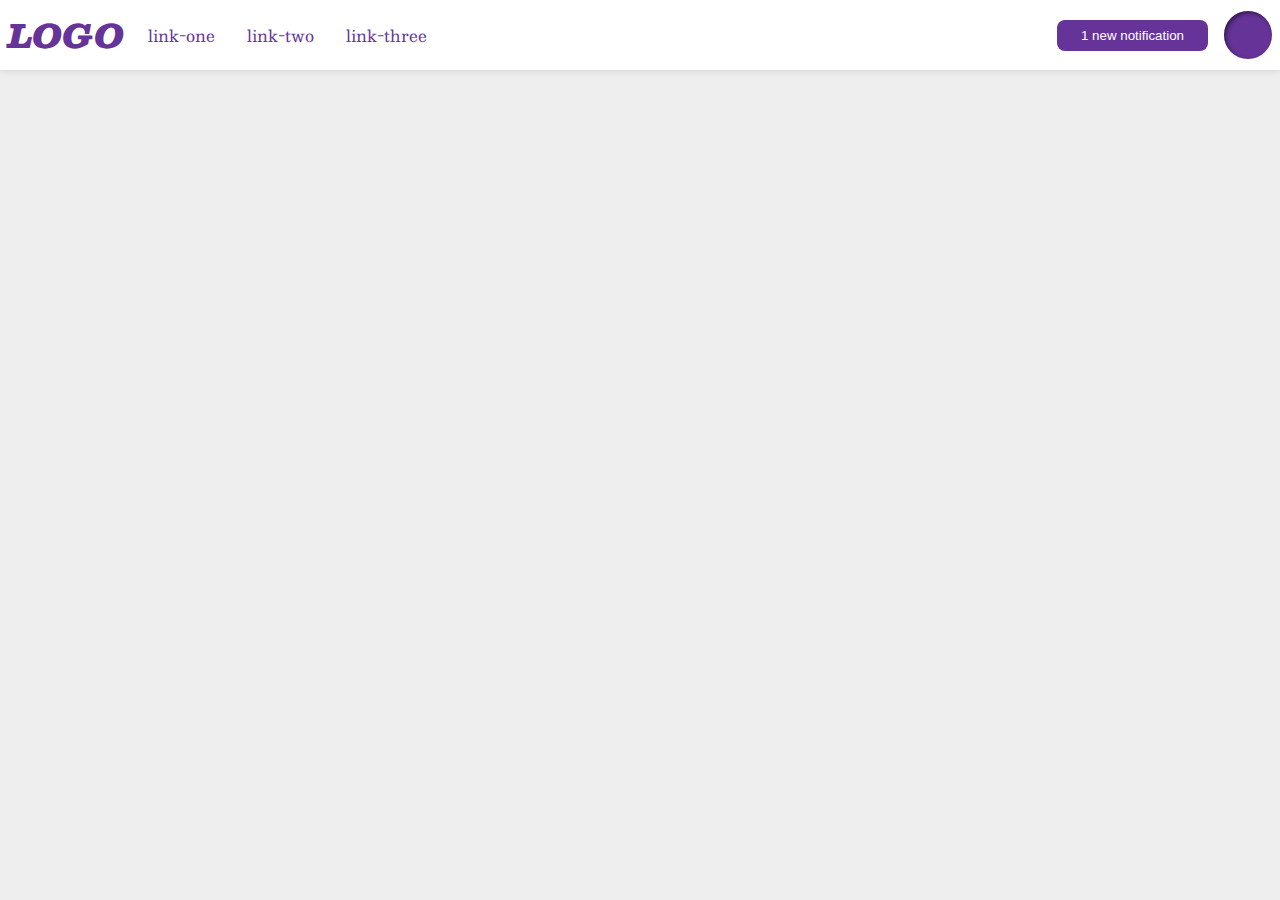
<file: foundations/flex/03-flex-header-2/index.html>
<!DOCTYPE html>
<html lang="en">
  <head>
    <meta charset="UTF-8">
    <meta http-equiv="X-UA-Compatible" content="IE=edge">
    <meta name="viewport" content="width=device-width, initial-scale=1.0">
    <title>Flex Header 2</title>
    <link rel="stylesheet" href="style.css">
  </head>
  <body>
    <div class="header">
      <div class="left">
      <div class="logo">
        LOGO
      </div>
      <ul class="links">
        <li><a href="https://google.com">link-one</a></li>
        <li><a href="https://google.com">link-two</a></li>
        <li><a href="https://google.com">link-three</a></li>
      </ul>
      </div>

      <div class="right">
      <button class="notifications">
        1 new notification
      </button>
      <div class="profile-image"></div>
      </div>
    </div>
  </body>
</html>
</file>
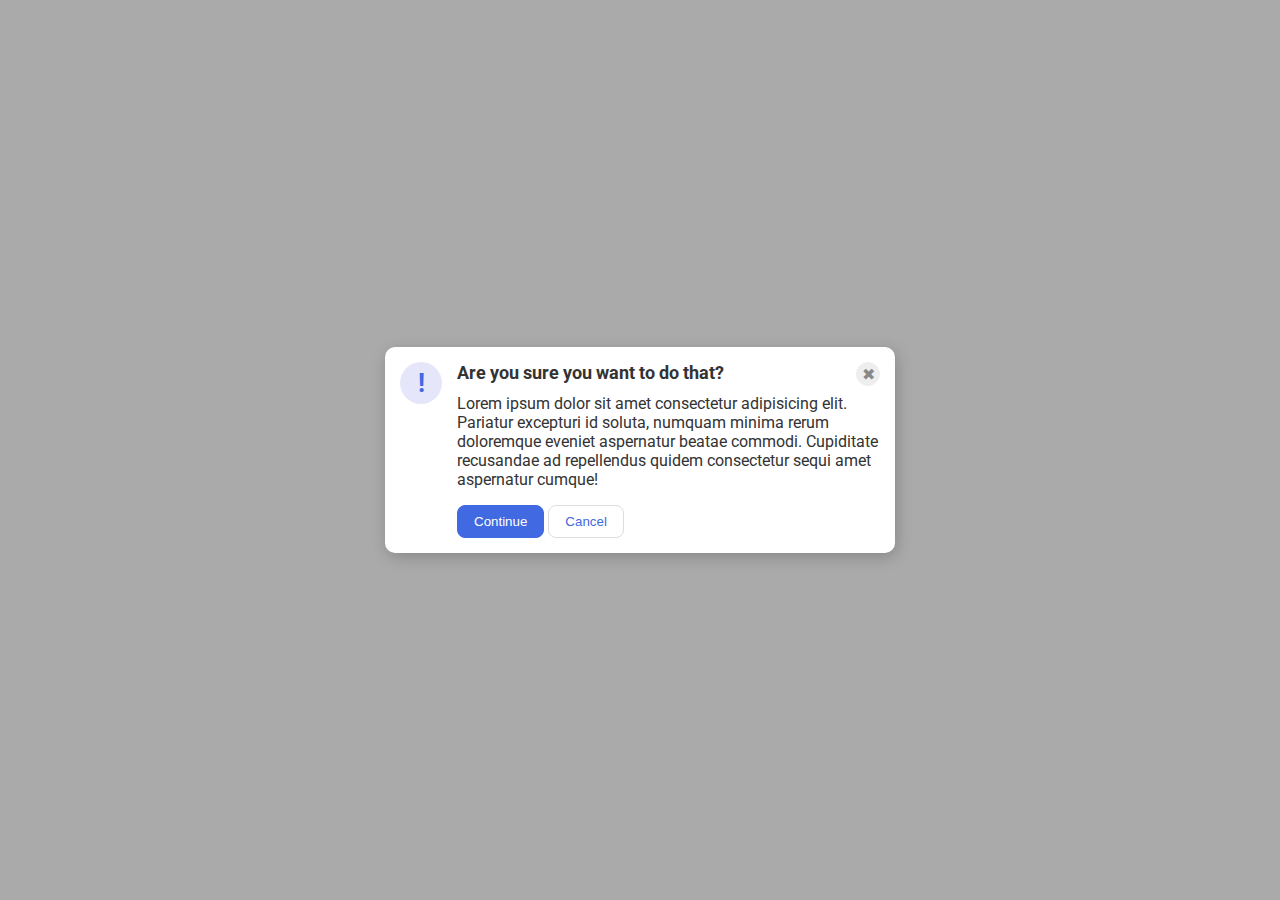
<file: foundations/flex/05-flex-modal/index.html>
<!DOCTYPE html>
<html lang="en">
  <head>
    <meta charset="UTF-8">
    <meta http-equiv="X-UA-Compatible" content="IE=edge">
    <meta name="viewport" content="width=device-width, initial-scale=1.0">
    <link rel="stylesheet" href="style.css">
    <title>Modal</title>
  </head>

  <body>
    <div class="modal">

      <div class="icon">!</div>

      <div class="context">

      <div class="container">
      <div class="header">Are you sure you want to do that?</div>
      <button class="close-button">✖</button>
      </div>

      <div class="text">Lorem ipsum dolor sit amet consectetur adipisicing elit. Pariatur excepturi id soluta, numquam minima rerum doloremque eveniet aspernatur beatae commodi. Cupiditate recusandae ad repellendus quidem consectetur sequi amet aspernatur cumque!</div>
      
      <div>
      <button class="continue">Continue</button>
      <button class="cancel">Cancel</button>
      </div>
      
      </div>

    </div>
  </body>
</html>
</file>
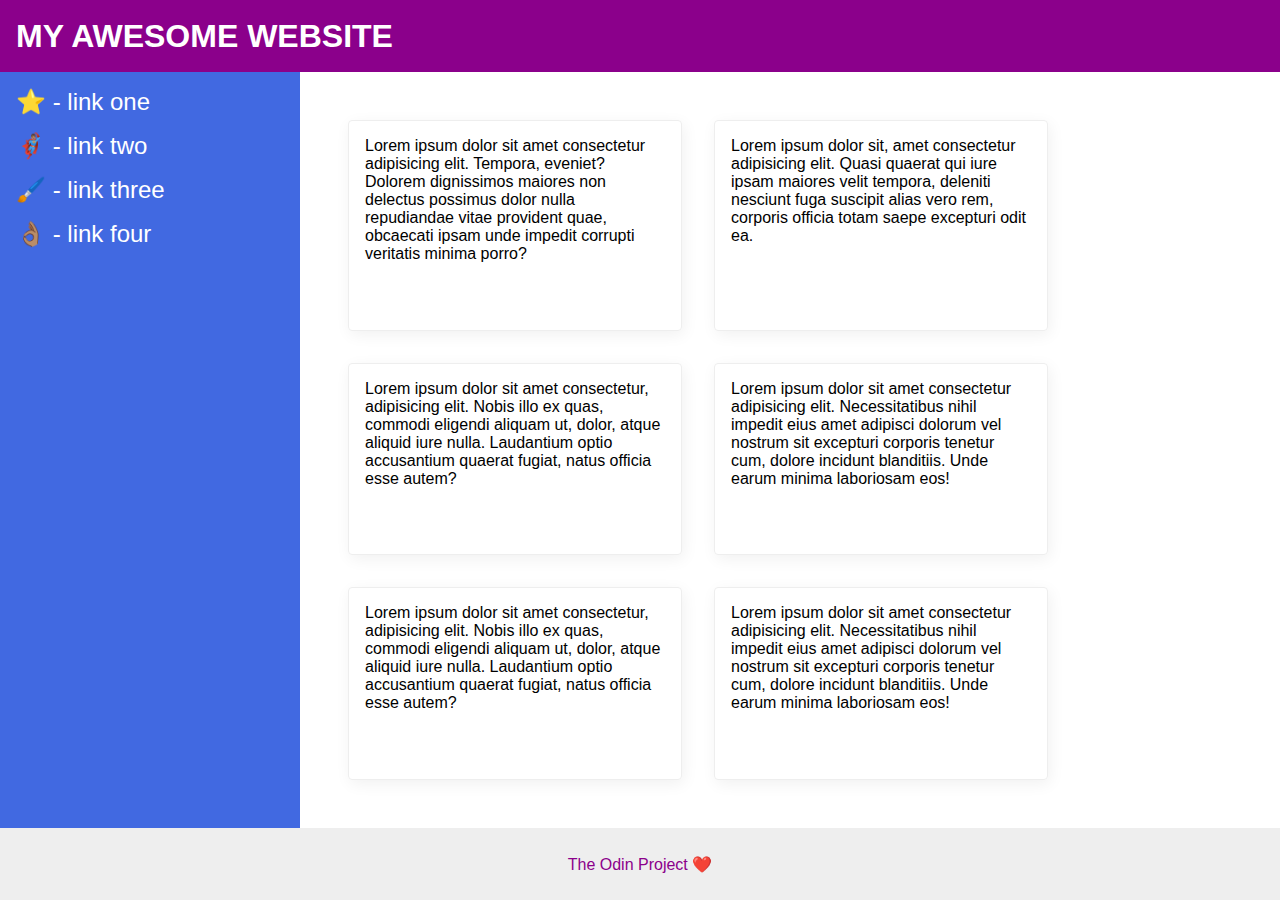
<file: foundations/flex/07-flex-layout-2/index.html>
<!DOCTYPE html>
<html lang="en">
  <head>
    <meta charset="UTF-8">
    <meta http-equiv="X-UA-Compatible" content="IE=edge">
    <meta name="viewport" content="width=device-width, initial-scale=1.0">
    <title>The Holy Grail</title>
    <link rel="stylesheet" href="style.css">
  </head>
  <body>
    <div class="header">
      MY AWESOME WEBSITE
    </div>
    
    <div class="center">
    <div class="sidebar">
      <ul>
        <li><a href="#">⭐ - link one</a></li>
        <li><a href="#">🦸🏽‍♂️ - link two</a></li>
        <li><a href="#">🖌️ - link three</a></li>
        <li><a href="#">👌🏽 - link four</a></li>
      </ul>
    </div>

    <div class="card-set">
    <div class="card">Lorem ipsum dolor sit amet consectetur adipisicing elit. Tempora, eveniet? Dolorem dignissimos maiores non delectus possimus dolor nulla repudiandae vitae provident quae, obcaecati ipsam unde impedit corrupti veritatis minima porro?</div>
    <div class="card">Lorem ipsum dolor sit, amet consectetur adipisicing elit. Quasi quaerat qui iure ipsam maiores velit tempora, deleniti nesciunt fuga suscipit alias vero rem, corporis officia totam saepe excepturi odit ea.</div>
    <div class="card">Lorem ipsum dolor sit amet consectetur, adipisicing elit. Nobis illo ex quas, commodi eligendi aliquam ut, dolor, atque aliquid iure nulla. Laudantium optio accusantium quaerat fugiat, natus officia esse autem?</div>
    <div class="card">Lorem ipsum dolor sit amet consectetur adipisicing elit. Necessitatibus nihil impedit eius amet adipisci dolorum vel nostrum sit excepturi corporis tenetur cum, dolore incidunt blanditiis. Unde earum minima laboriosam eos!</div>
    <div class="card">Lorem ipsum dolor sit amet consectetur, adipisicing elit. Nobis illo ex quas, commodi eligendi aliquam ut, dolor, atque aliquid iure nulla. Laudantium optio accusantium quaerat fugiat, natus officia esse autem?</div>
    <div class="card">Lorem ipsum dolor sit amet consectetur adipisicing elit. Necessitatibus nihil impedit eius amet adipisci dolorum vel nostrum sit excepturi corporis tenetur cum, dolore incidunt blanditiis. Unde earum minima laboriosam eos!</div>
    </div>
    </div>

    <div class="footer">
      The Odin Project ❤️
    </div>
  </body>
</html>
</file>
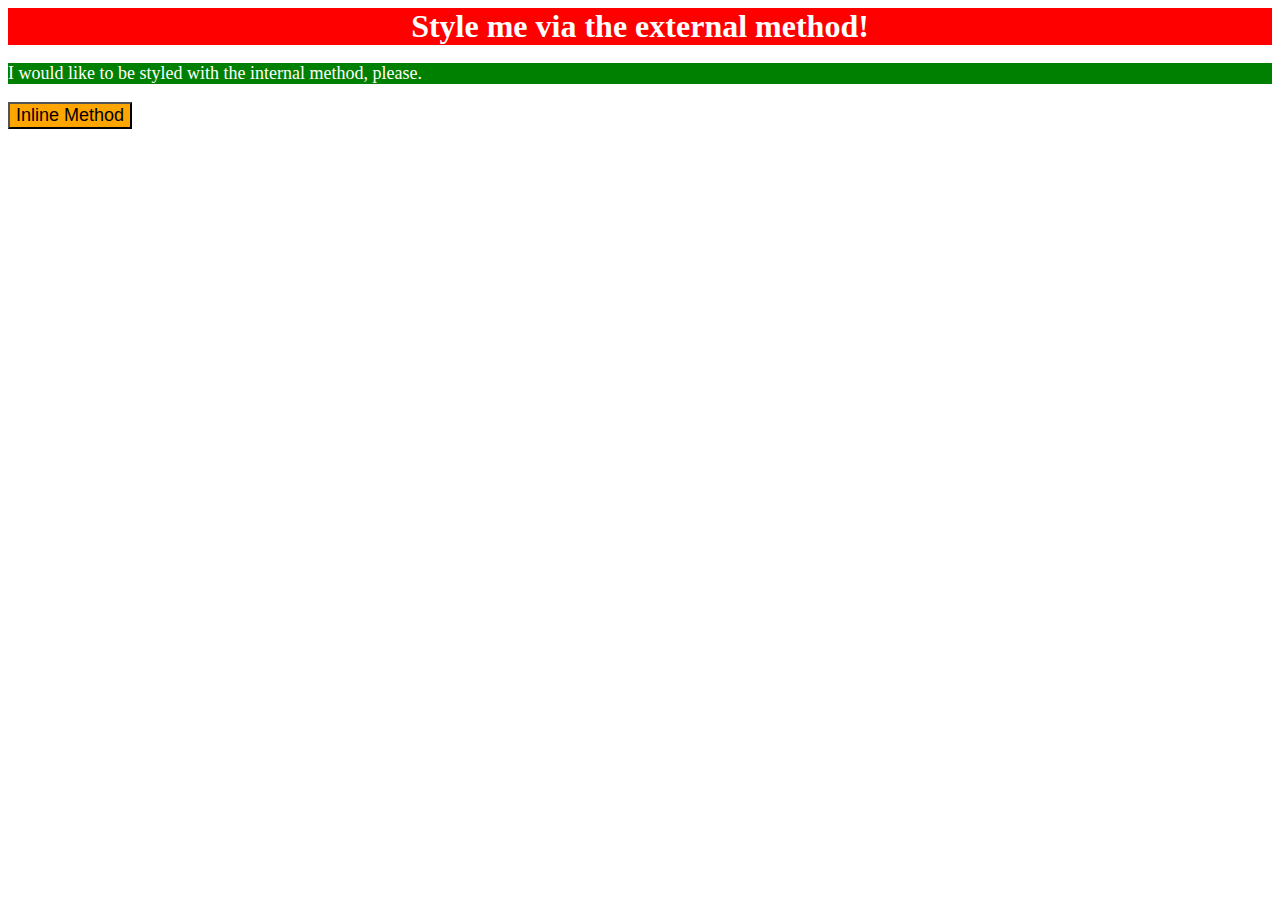
<file: foundations/intro-to-css/01-css-methods/index.html>
<!DOCTYPE html>
<html lang="en">
  <head>
    <link rel="stylesheet" href="style.css">
    <style>
      p {
        background-color: green;
        color: white;
        font-size: 18px;
      }
    </style>
    <meta charset="UTF-8">
    <meta http-equiv="X-UA-Compatible" content="IE=edge">
    <meta name="viewport" content="width=device-width, initial-scale=1.0">
    <title>Methods for Adding CSS</title>
  </head>
  <body>
    <div>Style me via the external method!</div>
    <p>I would like to be styled with the internal method, please.</p>
    <button style="background-color: orange; font-size: 18px;">Inline Method</button>
  </body>
</html>
</file>
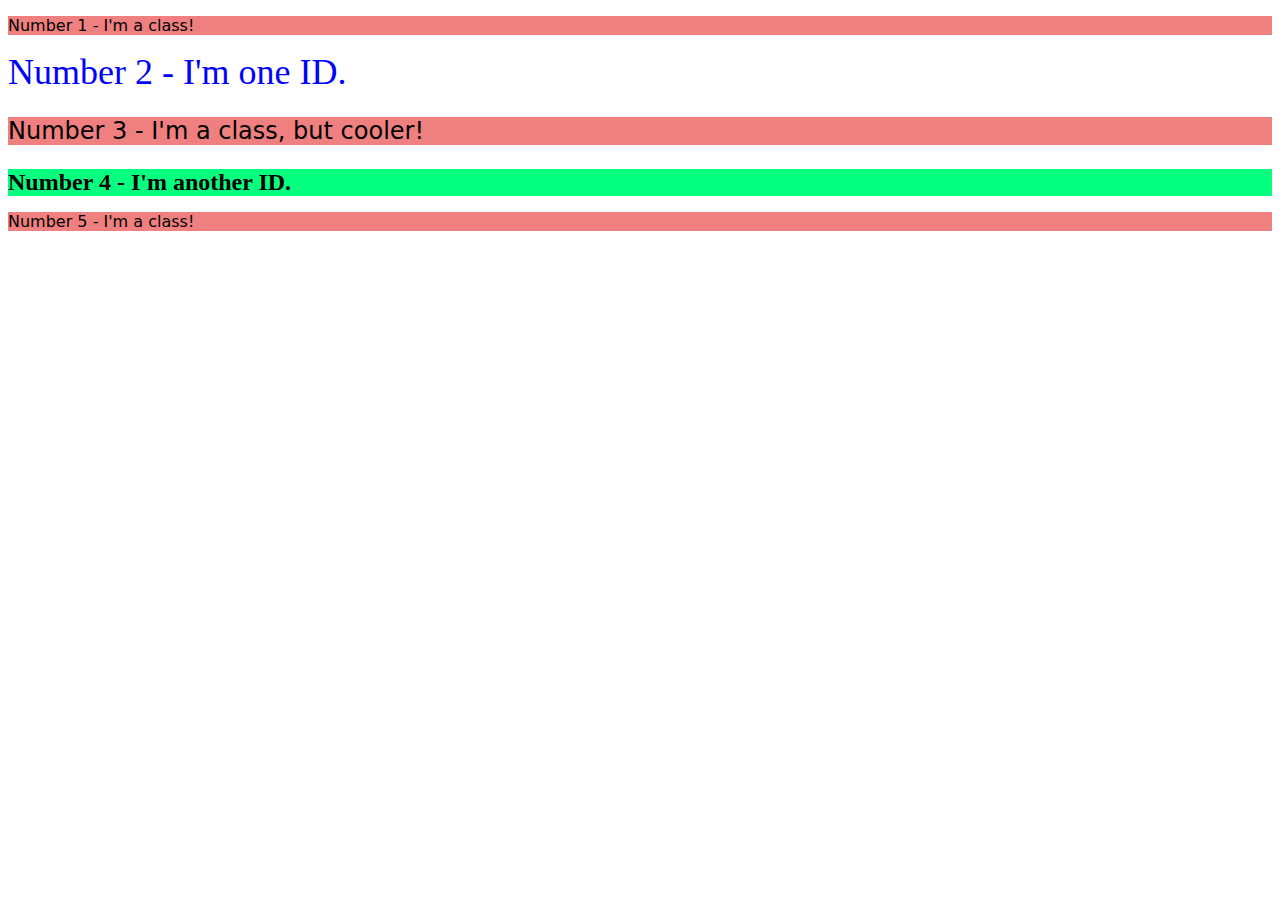
<file: foundations/intro-to-css/02-class-id-selectors/index.html>
<!DOCTYPE html>
<html lang="en">
  <head>
    <meta charset="UTF-8">
    <meta http-equiv="X-UA-Compatible" content="IE=edge">
    <meta name="viewport" content="width=device-width, initial-scale=1.0">
    <title>Class and ID Selectors</title>
    <link rel="stylesheet" href="style.css">
  </head>
  <body>
    <p class="paragraph">Number 1 - I'm a class!</p>
    <div id="second">Number 2 - I'm one ID.</div>
    <p class="cooler">Number 3 - I'm a class, but cooler!</p>
    <div id="fourth">Number 4 - I'm another ID.</div>
    <p class="paragraph">Number 5 - I'm a class!</p>
  </body>
</html>
</file>
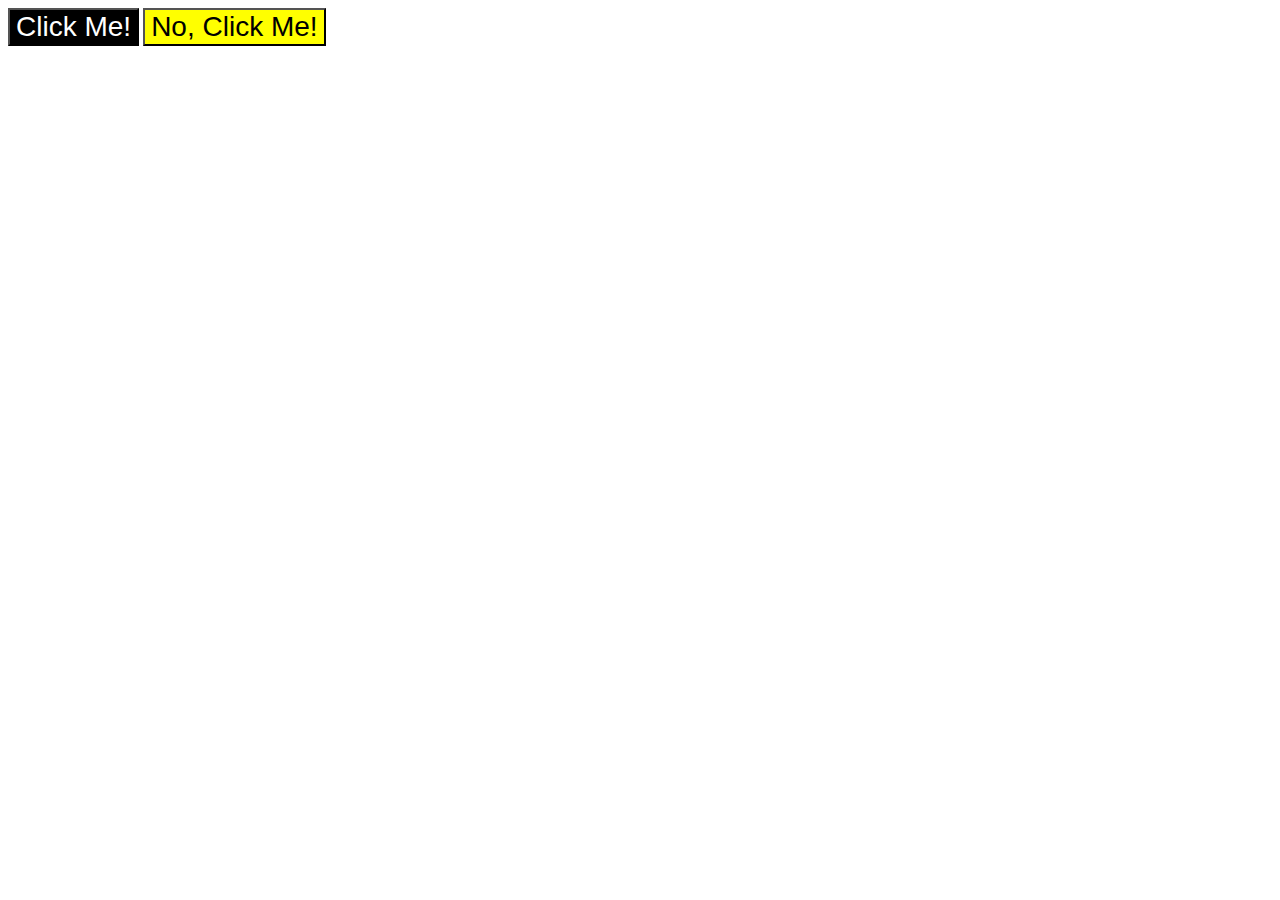
<file: foundations/intro-to-css/03-grouping-selectors/index.html>
<!DOCTYPE html>
<html lang="en">
  <head>
    <meta charset="UTF-8">
    <meta http-equiv="X-UA-Compatible" content="IE=edge">
    <meta name="viewport" content="width=device-width, initial-scale=1.0">
    <title>Grouping Selectors</title>
    <link rel="stylesheet" href="style.css">
  </head>
  <body>
    <button class="first">Click Me!</button>
    <button class="second">No, Click Me!</button>
  </body>
</html>
</file>
<file: foundations/flex/03-flex-header-2/style.css>
/* this is some magical font-importing.  
you'll learn about it later. */
@import url('https://fonts.googleapis.com/css2?family=Besley:ital,wght@0,400;1,900&display=swap');

body {
  margin: 0;
  background: #eee;
  font-family: Besley, serif;
}

.header{
  background: white;
  border-bottom: 1px solid #ddd;
  box-shadow: 0 0 8px rgba(0,0,0,.1);
  display: flex;
  justify-content: space-between;
  padding: 8px;

}

.profile-image {
  background: rebeccapurple;
  box-shadow: inset 2px 2px 4px rgba(0,0,0,.5);
  border-radius: 50%;
  width: 48px;
  height: 48px;
  margin: 0;
  padding: 0;
}

.logo {
  color: rebeccapurple;
  font-size: 32px;
  font-weight: 900;
  font-style: italic;
}

button {
  border: none;
  border-radius: 8px;
  background: rebeccapurple;
  color: white;
  padding: 8px 24px;
  justify-items: flex-end;
  margin: 0;
}

a {
  /* this removes the line under our links */
  text-decoration: none;
  color: rebeccapurple;
  margin: 8px;

}

ul {
  list-style-type: none;
  display: flex;
  margin: 0;
  padding: 0;
  gap: 16px;
}

.left, .right {
  display: flex;
  align-items: center;
  gap: 16px;
}
</file>
<file: foundations/flex/05-flex-modal/style.css>
@import url('https://fonts.googleapis.com/css2?family=Roboto:wght@400;700&display=swap');

html, body {
  height: 100%;
}

body {
  font-family: Roboto, sans-serif;
  margin: 0;
  background: #aaa;
  color: #333;
  /* I'll give you this one for free lol */
  display: flex;
  align-items: center;
  justify-content: center;
}

.modal {
  background: white;
  width: 480px;
  border-radius: 10px;
  box-shadow: 2px 4px 16px rgba(0,0,0,.2);

  padding: 15px;
  display: flex;
}

.icon {
  color: royalblue;
  font-size: 26px;
  font-weight: 700;
  background: lavender;
  width: 42px;
  height: 42px;
  border-radius: 50%;
  display: flex;
  align-items: center;
  justify-content: center;
  
  flex-shrink: 0;
  margin-right: 15px;
}

.header {
  font-size: 18px;
  font-weight: 700;
}

.context {
  display: flex;
  flex-direction: column;
}

.container {
  display: flex;
}


.close-button {
  background: #eee;
  border-radius: 50%;
  color: #888;
  font-weight: 400;
  font-size: 16px;
  height: 24px;
  width: 24px;
  display: flex;
  align-items: center;
  justify-content: center;
  border: 1px solid #eee;
  padding: 0;

  margin-left: auto;
}


.text {
  margin-top: 8px;
  margin-bottom: 16px;
}

button {
  cursor: pointer;
  padding: 8px 16px;
  border-radius: 8px;
}

button.continue {
  background: royalblue;
  border: 1px solid royalblue;
  color: white;
}

button.cancel {
  background: white;
  border: 1px solid #ddd;
  color: royalblue;
}
</file>
<file: foundations/flex/07-flex-layout-2/style.css>
body {
  font-family: -apple-system, BlinkMacSystemFont, 'Segoe UI', Roboto, Oxygen, Ubuntu, Cantarell, 'Open Sans', 'Helvetica Neue', sans-serif;
  margin: 0;
  min-height: 100vh;

  display: flex;
  flex-direction: column;
}

.center {
  display: flex;
  flex: 1;
}

.card-set {
  display: flex;
  padding: 48px;
  flex-wrap: wrap;
  gap: 32px;
}


.header {
  height: 72px;
  background: darkmagenta;
  color: white;

  font-size: 32px;
  font-weight: 900;
  align-content: center;
  padding: 16px;
  box-sizing: border-box;
}

.footer {
  height: 72px;
  background: #eee;
  color: darkmagenta;

  text-align: center;
  align-content: center;
}

.sidebar {
  width: 300px;
  background: royalblue;
  box-sizing: border-box;
  flex-shrink: 0;
  padding: 16px;
}

.card {
  border: 1px solid #eee;
  box-shadow: 2px 4px 16px rgba(0,0,0,.06);
  border-radius: 4px;

  width: 300px;
  flex-shrink: 0;
  padding: 16px;
}

ul {
  list-style: none;
  padding: 0;
  margin: 0;
}

li {
  margin-bottom: 16px;
}

a {
  text-decoration: none;
  color: white;
  font-size: 24px;
}
</file>
<file: foundations/intro-to-css/01-css-methods/style.css>
div {
    background-color: red;
    color: white;
    font-size: 32px;
    text-align: center;
    font-weight: bold;
}
</file>
<file: foundations/intro-to-css/02-class-id-selectors/style.css>
.paragraph {
    background-color: lightcoral;
    font-family:'Verdana', 'DejaVu Sans', 'sans-serif';
}
.cooler {
    background-color: lightcoral;
    font-family:'Verdana', 'DejaVu Sans', 'sans-serif';
    font-size: 24px;
}
#second {
    color: blue;
    font-size: 36px;
}
#fourth {
    background-color: rgb(5, 255, 126);
    font-size: 24px;
    font-weight: bold;
}
</file>
<file: foundations/intro-to-css/03-grouping-selectors/style.css>
button {
    font-size: 28px;
    font-family: Helvetica, 'Times New Roman', 'sans-serif';
}

.first {
    background-color: black;
    color: white;
}
.second {
    background-color: yellow;
}
</file>
